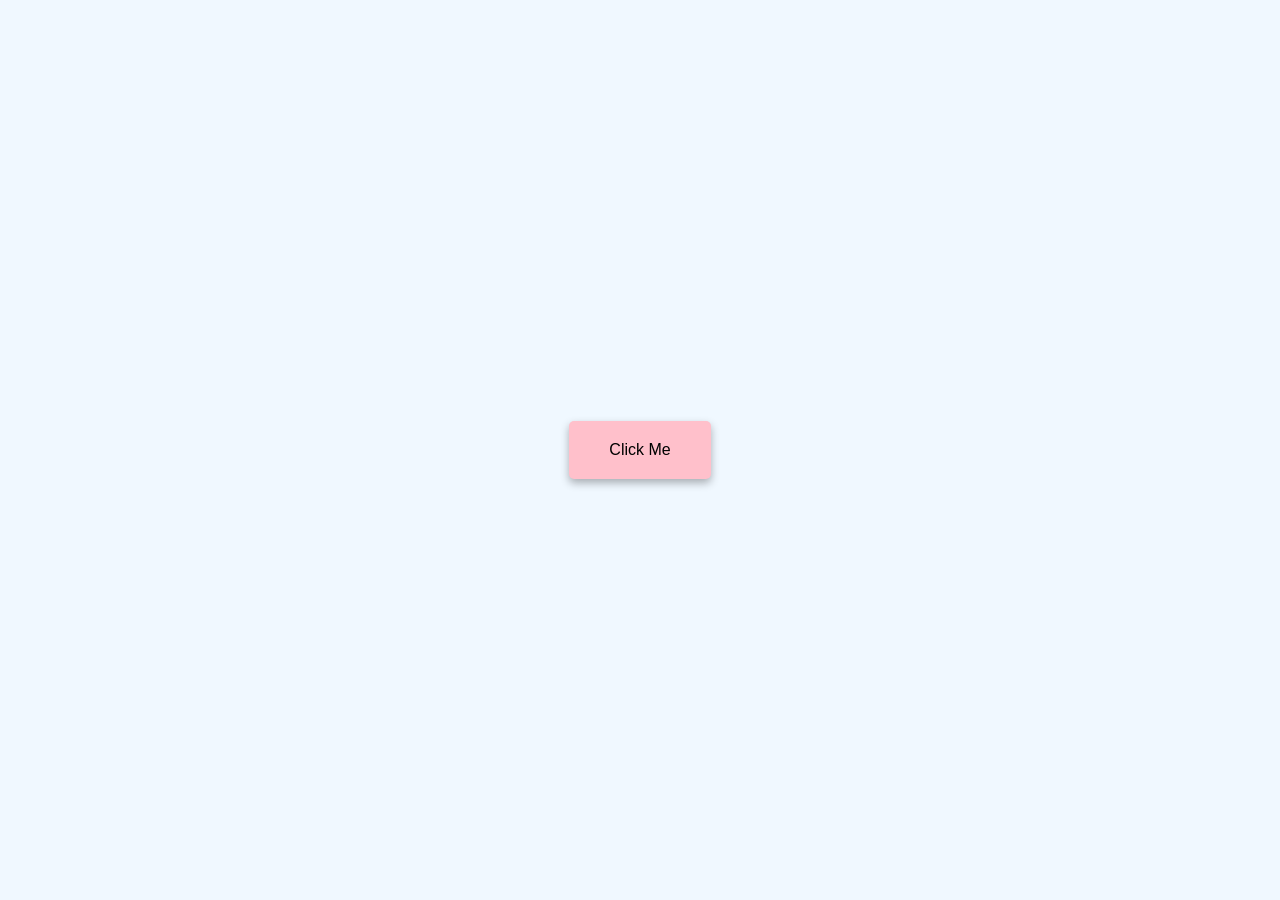
<file: Button Ripple Effect/index.html>
<!DOCTYPE html>
<html lang="en">
<head>
    <meta charset="UTF-8">
    <meta name="viewport" content="width=device-width, initial-scale=1.0">
    <title>ButtonRippleEffect</title>
    <link rel="stylesheet" href="style.css">
</head>
<body>
    <a class="btn" href="#"><span>Click Me</span></a>
    <script src="index.js"></script>
</body>
</html>
</file>
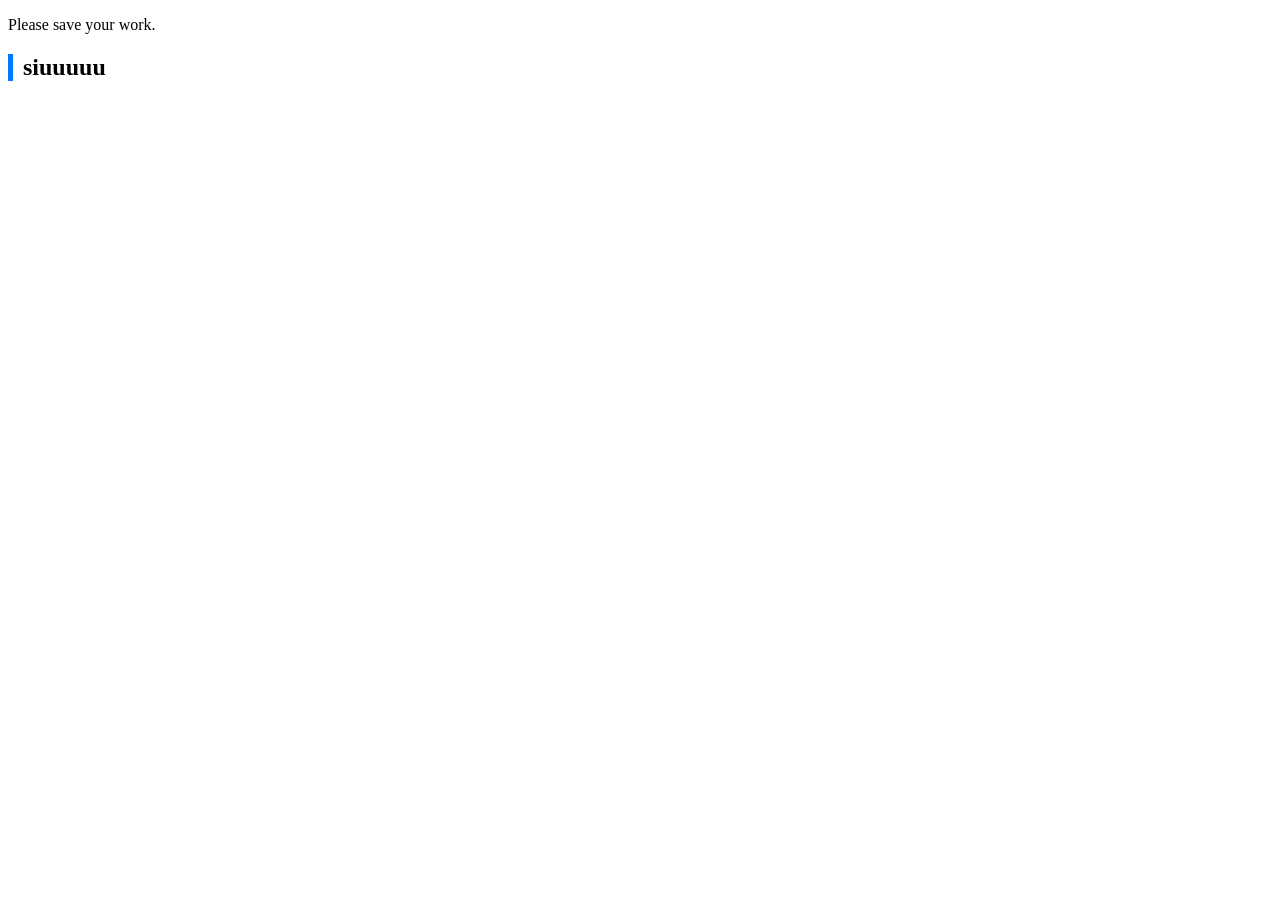
<file: demo/index.html>
<!DOCTYPE html>
<html lang="en">
<head>
    <meta charset="UTF-8">
    <meta name="viewport" content="width=device-width, initial-scale=1.0">
    <title>Document</title>
    <link rel="stylesheet" href="style.css">
</head>
<body>
    <p class="warning">Please save your work.</p>
    <h2>siuuuuu</h2>
</body>
</html>
</file>
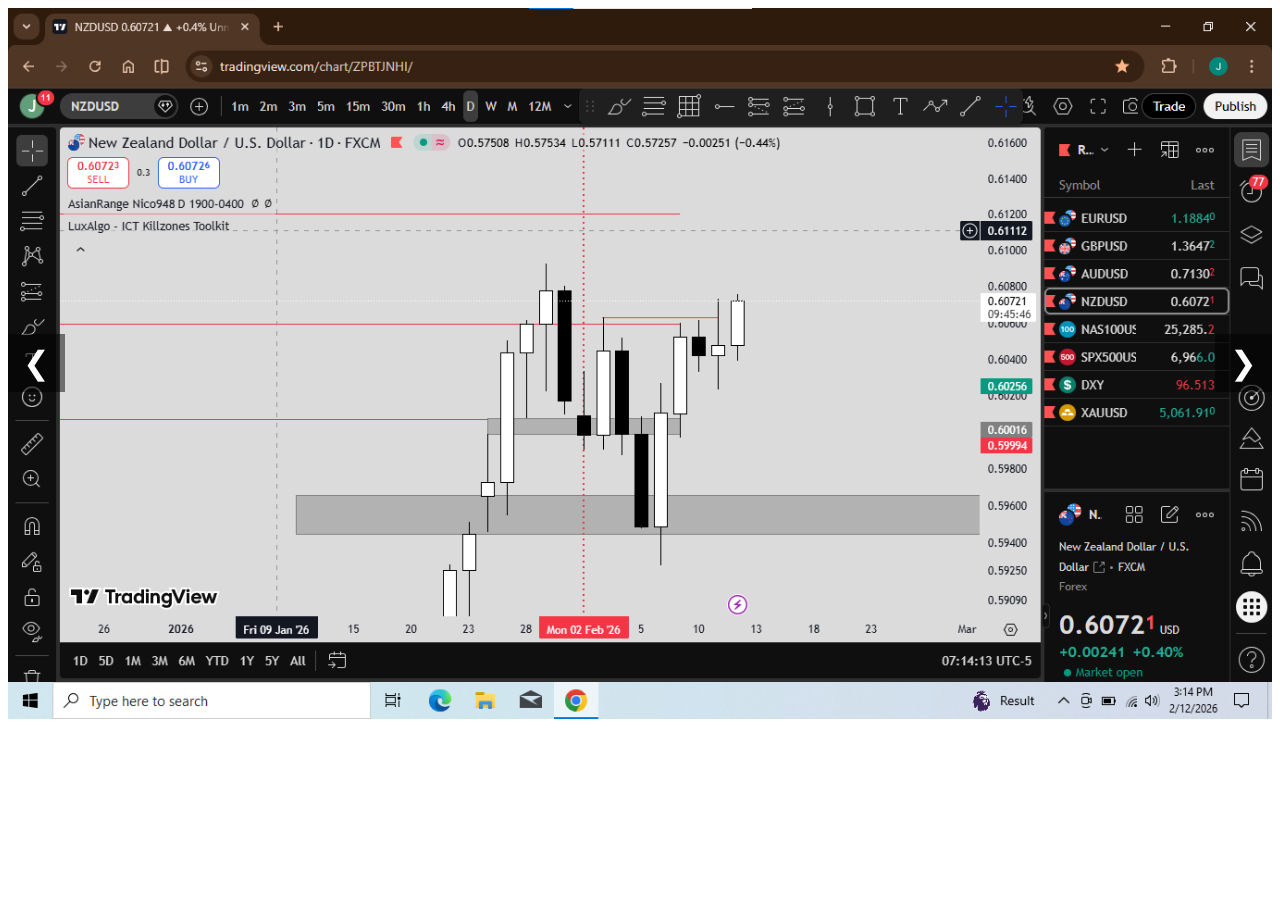
<file: imageslider/index.html>
<!DOCTYPE html>
<html lang="en">
  <head>
    <meta charset="UTF-8" />
    <meta name="viewport" content="width=device-width, initial-scale=1.0" />
    <title>Image Slider</title>
    <link href="style.css" rel="stylesheet" />
  </head>
  <body>
    <div id="slider">
        <div id="slides">
            <img src="1.png" alt="trade 1">
            <img src="2.png" alt="trade 2">
            <img src="3.png" alt="trade 3">
            <img src="4.png" alt="trade 4">
        </div>
        <button id="prev" onclick="prev()">&#10094</button>
        <button id="next" onclick="next()">&#10095</button>
    </div>
    <script src="index.js"></script>
  </body>
</html>
</file>
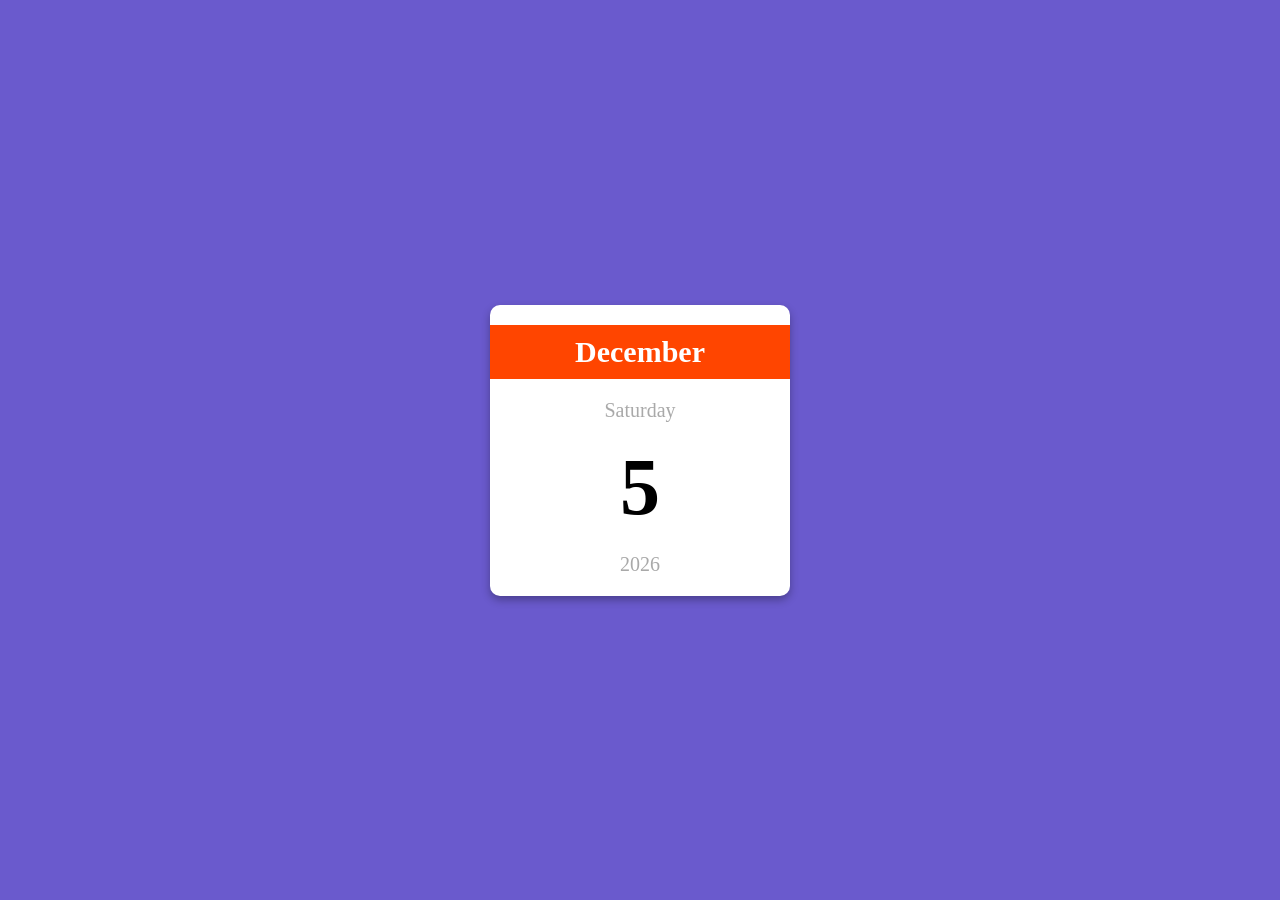
<file: MiniCalendar/index.html>
<!DOCTYPE html>
<html lang="en">
<head>
    <meta charset="UTF-8">
    <meta name="viewport" content="width=device-width, initial-scale=1.0">
    <title>Calendar</title>
    <link rel="stylesheet" href="style.css">
</head>
<body>
    <div class="container">
        <p class="month-name" id="month-name"></p>
        <p class="day-name" id="day-name"></p>
        <p class="day-number" id="day-number"></p>
        <p class="year" id="year"></p>
    </div>
    <script src="index.js"></script>
</body>
</html>
</file>
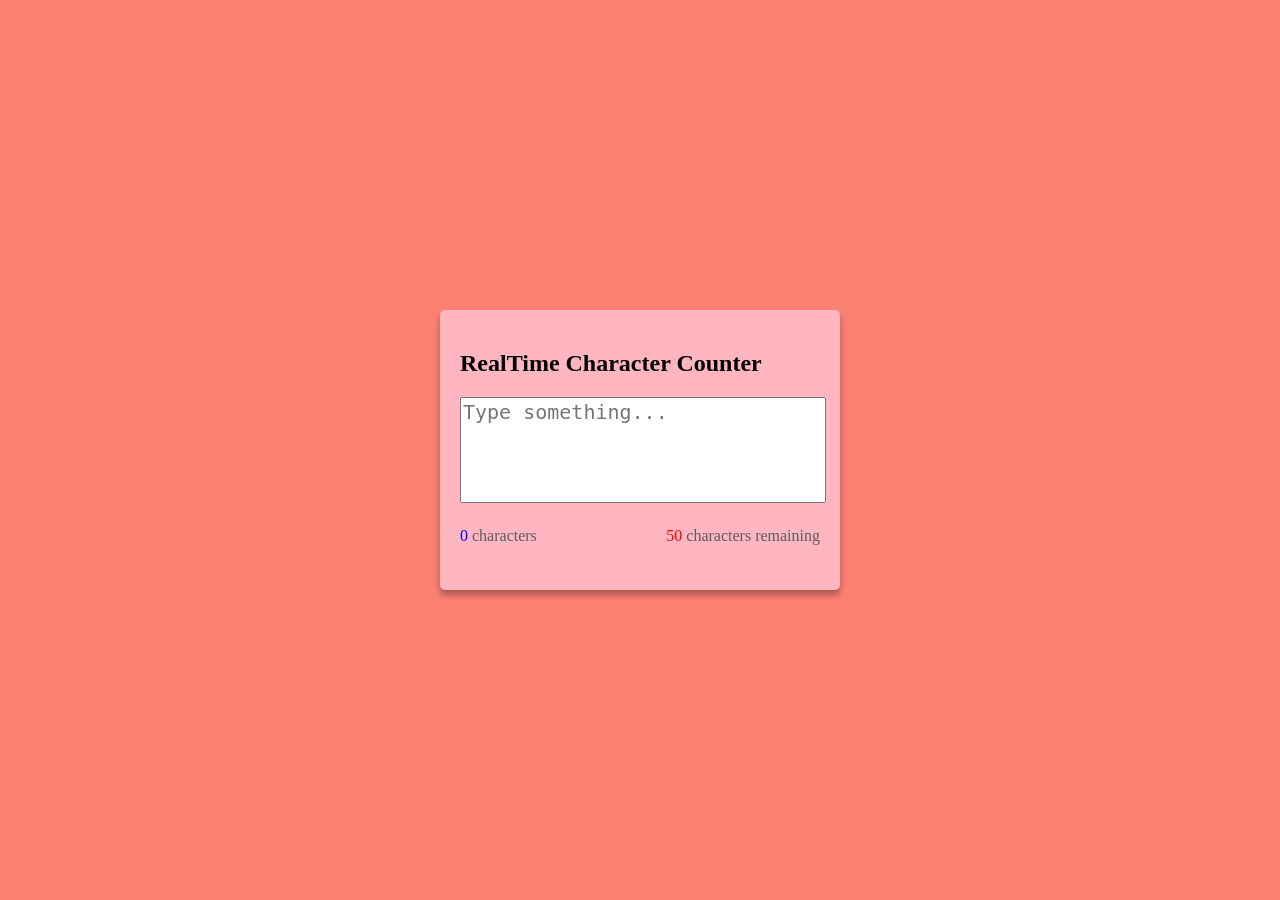
<file: RealTime_Character_counter/index.html>
<!DOCTYPE html>
<html lang="en">
<head>
    <meta charset="UTF-8">
    <meta name="viewport" content="width=device-width, initial-scale=1.0">
    <title>RealTime-Character-Counter</title>
    <link rel="stylesheet" href="style.css">
</head>
<body>
    <div class="container">
        <h2>RealTime Character Counter</h2>
        <textarea id="textInput" placeholder="Type something..." maxlength="50"></textarea>
        <div class="counter">
            <div class="totalchar">
                <span id="charCount"></span> characters 
            </div>
            <div class="remainingchar">
            <span id="charRemaining"></span> characters remaining
            </div>  
        </div>
    </div>
    <script src="index.js"></script>
</body>
</html>
</file>
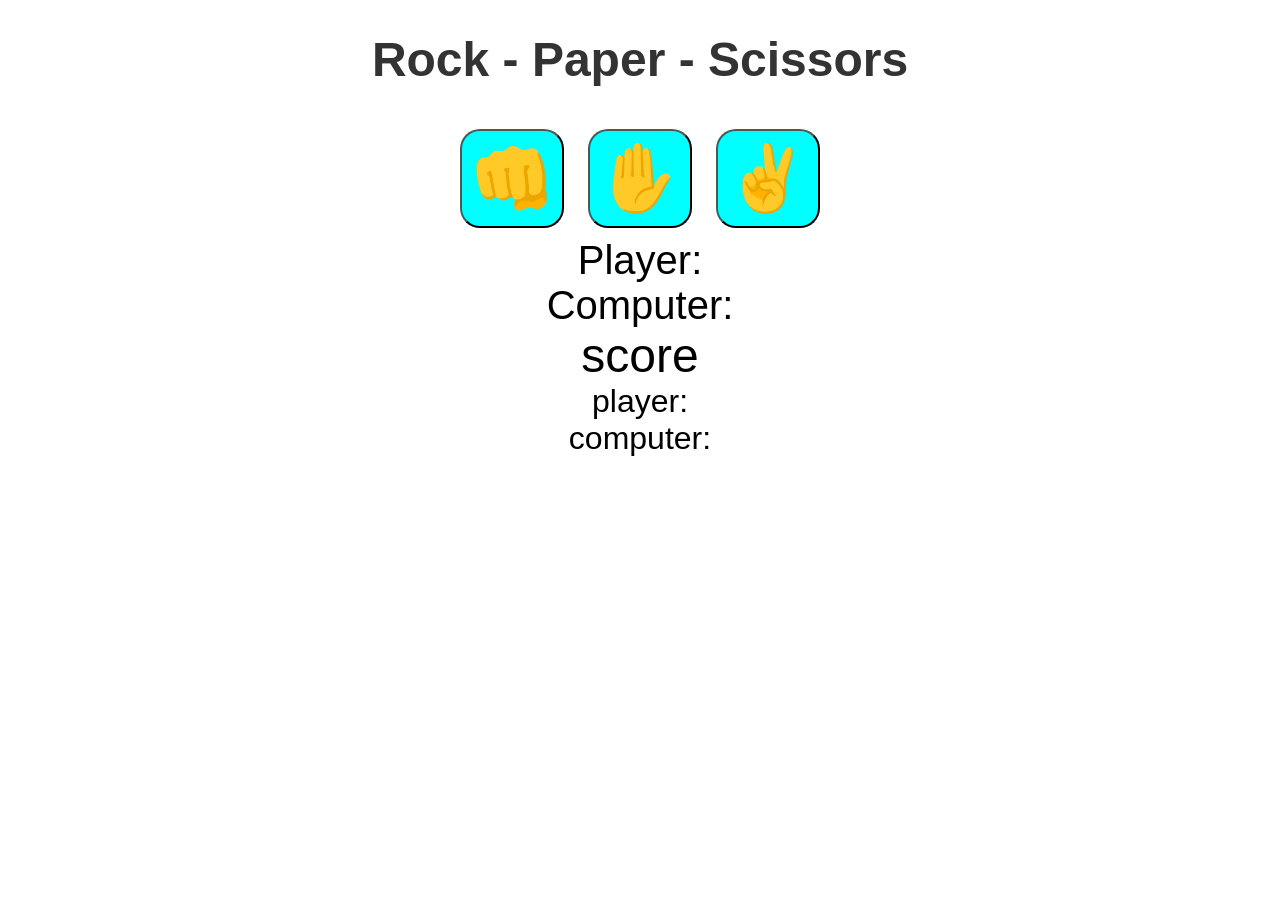
<file: RockPaperScissors/index.html>
<!DOCTYPE html>
<html lang="en">
  <head>
    <meta charset="UTF-8" />
    <meta name="viewport" content="width=device-width, initial-scale=1.0" />
    <title>Rock-Paper-Scissors</title>
    <link href="style.css" rel="stylesheet" />
  </head>
  <body>
    <h1 id="myh1">Rock - Paper - Scissors</h1>
    <div id="choices">
      <button onclick="play('rock')">👊</button>
      <button onclick="play('paper')">✋</button>
      <button onclick="play('scissor')">✌</button>
    </div>
    <label id="playerchoice">Player:</label>
    <label id="computerchoice">Computer:</label>
    <label id="result"></label>
    <div id="s">score</div>
    <div id="ps">player: <span id="pss"></span></div>
    <div id="cs">computer: <span id="css"></span></div>

    <script src="index.js"></script>
  </body>
</html>
</file>
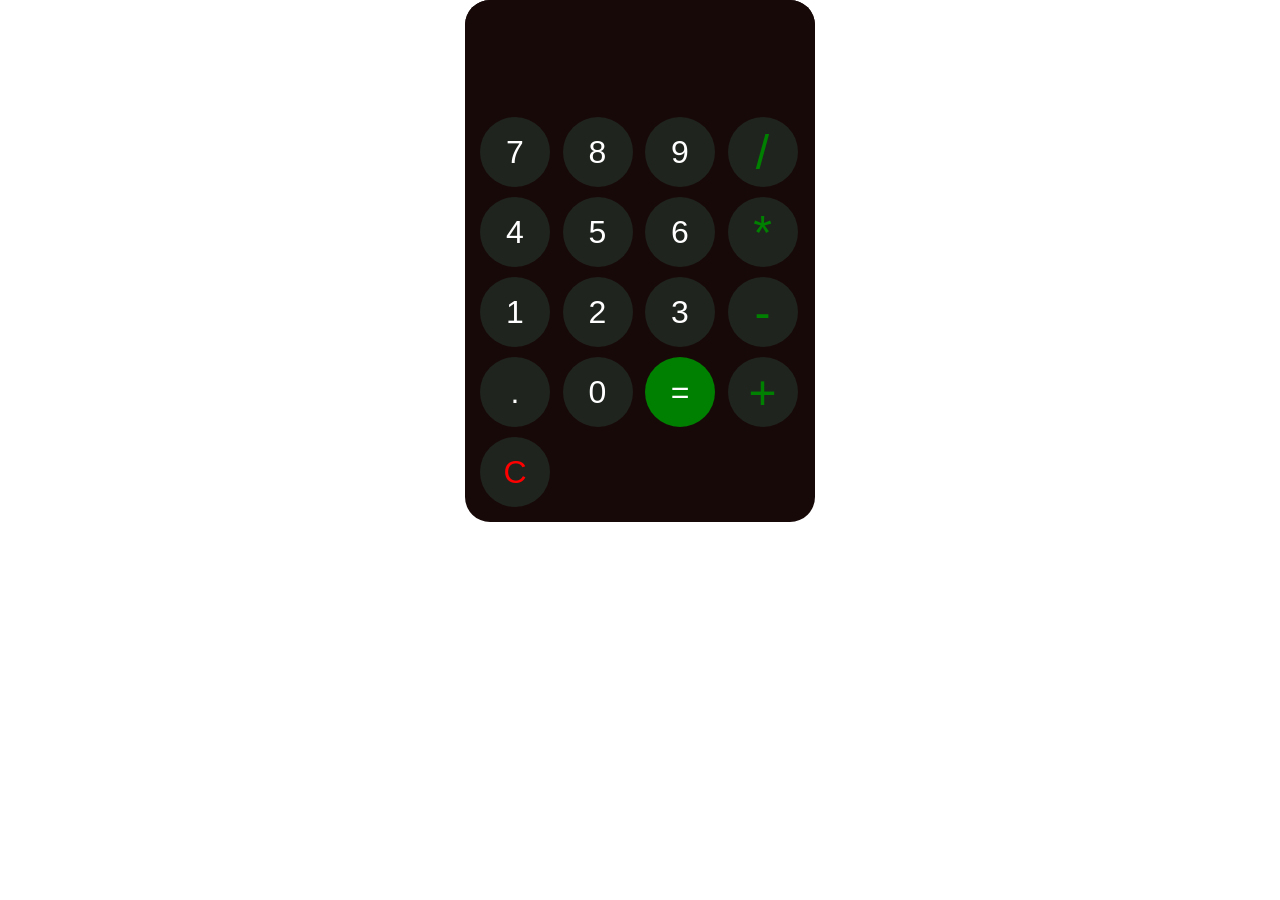
<file: calculator/calc.html>
<!DOCTYPE html>
<html lang="en">
  <head>
    <meta charset="UTF-8" />
    <meta name="viewport" content="width=device-width, initial-scale=1.0" />
    <title>calculator</title>
    <link rel="stylesheet" href="style.css" />
  </head>
  <body>
    <div id="calculator">
      <input id="display" readonly />
      <div id="keys">
        <button onclick="appenddisplay('7')">7</button>
        <button onclick="appenddisplay('8')">8</button>
        <button onclick="appenddisplay('9')">9</button>
        <button onclick="appenddisplay('/')" class="operations">/</button>
        <button onclick="appenddisplay('4')">4</button>
        <button onclick="appenddisplay('5')">5</button>
        <button onclick="appenddisplay('6')">6</button>
        <button onclick="appenddisplay('*')" class="operations">*</button>
        <button onclick="appenddisplay('1')">1</button>
        <button onclick="appenddisplay('2')">2</button>
        <button onclick="appenddisplay('3')">3</button>
        <button onclick="appenddisplay('-')" class="operations">-</button>
        <button onclick="appenddisplay('.')">.</button>
        <button onclick="appenddisplay('0')">0</button>
        <button onclick="calculate()" id="equals">=</button>
        <button onclick="appenddisplay('+')" class="operations">+</button>
        <button onclick="clear()" id="clear">C</button>
      </div>
    </div>
    <script src="index.js"></script>
  </body>
</html>
</file>
<file: Button Ripple Effect/style.css>
body{
    margin:0;
    height:100vh;
    display:flex;
    justify-content:center;
    align-items:center;
    background-color: aliceblue;
    font-family:sans-serif;
}
.btn{
    background-color: pink;
    color: black;
    padding:20px 40px;
    border-radius: 5px;
    box-shadow:0 4px 8px rgba(0,0,0,.3);
    text-decoration:none;
    position:relative;
    overflow:hidden;
}
.btn span{
    position:relative;
    z-index:1;
}
.btn::before{
    content:"";
    position:absolute;
    background-color: orangered;
    width:0px;
    height:0px;
    left:var(--xpos);
    top:var(--ypos);
    transform:translate(-50%,-50%);
    border-radius:50%;
    transition: width 0.5s,height 0.5s;
}
.btn:hover::before{
    width:300px;
    height:300px;
}
</file>
<file: demo/style.css>
/* Creates a colored decorative bar to the left of a heading */
h2 {
  position: relative;
  padding-left: 15px;
}

h2::before {
  content: "";
  position: absolute;
  left: 0;
  top: 0;
  width: 5px;
  height: 100%;
  background-color: #007bff;
}
</file>
<file: imageslider/style.css>
#slider {
  position: relative;
  width: 100%;
  margin: auto;
  overflow: hidden;
}
img {
  width: 100%;
  display: none;
}
.imgdisplay {
  display: block;
  animation-name: fade;
  animation-duration: 1.5s;
}
button {
  position: absolute;
  top: 50%;
  transform: translateY(-50%);
  font-size: 2rem;
  padding: 10px 15px;
  background-color: rgba(0, 0, 0, 0.5);
  color: white;
  border: none;
  cursor: pointer;
}
#prev {
  left: 0;
}
#next {
  right: 0;
}
@keyframes fade {
  from {
    opacity: 0.5;
  }
  to {
    opacity: 1;
  }
}
</file>
<file: MiniCalendar/style.css>
body{
    margin:0;
    display:flex;
    justify-content: center;
    height: 100vh;
    align-items:center;
    font-family: cursive;
    background-color: slateblue;
}
.container{
    background-color: white;
    width:300px;
    text-align:center;
    border-radius:10px;
    box-shadow:0 4px 8px rgba(0,0,0,0.3);
    overflow:hidden;
}
.month-name{
    margin:0;
    background-color: orangered;
    color:white;
    padding: 10px;
    font-size: 30px;
    font-weight: bold;
    margin-top: 20px;
}
.day-name{
    font-size:20px;
    color:darkgray;
}
.day-number{
    font-size: 80px;
    margin: 0;
    font-weight:bold;
}
.year{
    font-size: 20px;
    color: darkgray;
    margin: 20px 0;
    font-weight:500;
}
</file>
<file: RealTime_Character_counter/style.css>
body{
    margin:0;
    height:100vh;
    display: flex;
    justify-content: center;
    align-items: center;
    background-color:salmon;
    font-family:cursive;
}
.container{
    width: 400px;
    height: 280px;
    background-color:lightpink;
    padding: 20px;
    box-sizing: border-box;
    border-radius:5px;
    box-shadow: 0 5px 6px rgba(0,0,0,0.3);
}
#textInput{
    resize: none;
    width: 100%;
    height: 100px;
    font-size: 20px;
}
.counter{
    justify-content: space-between;
    display: flex;
    padding: 20px 0;
    color: rgb(94, 92, 92);
}
#charCount{
    color:blue;
}
#charRemaining{
    color:red;
}
</file>
<file: RockPaperScissors/style.css>
body {
  margin: 0;
  font-family: "Franklin Gothic Medium", "Arial Narrow", Arial, sans-serif;
  display: flex;
  flex-direction: column;
  align-items: center;
}
#myh1 {
  color: hsl(0, 0%, 20%);
  font-size: 3rem;
}
button {
  font-size: 4rem;
  margin: 10px;
  border-radius: 20px;
  padding: 10px;
  background-color: aqua;
  transition: backgroundcolor 0.5s;
  cursor: pointer;
}
button:hover {
  background-color: rgb(0, 182, 182);
}
#result {
  font-size: 4rem;
}
#playerchoice {
  font-size: 2.5rem;
}
#computerchoice {
  font-size: 2.5rem;
}
.win,
#pss {
  color: rgb(18, 180, 3);
}
.lose,
#css {
  color: red;
}
#s {
  font-size: 3em;
}
#cs {
  font-size: 2rem;
}
#ps {
  font-size: 2rem;
}
</file>
<file: calculator/style.css>
body {
  margin: 0;
  display: flex;
  justify-content: center;
  align-items: center;
  height: 100hv;
}
#keys {
  display: grid;
  grid-template-columns: repeat(4, 1fr);
  margin: 10px;
}
button {
  width: 70px;
  height: 70px;
  border-radius: 40px;
  font-size: 2rem;
  border: none;
  color: white;
  background-color: rgb(31, 36, 30);
  margin: 5px;
  cursor: pointer;
}
button:hover {
  background-color: rgb(32, 30, 29);
}
button:active {
  background-color: rgb(32, 30, 39);
}
#calculator {
  gap: 10px;
  max-width: 350px;
  background-color: rgb(24, 9, 9);
  border-radius: 25px;
  overflow: hidden;
}
#display {
  background-color: rgb(24, 9, 9);
  text-align: right;
  border: none;
  width: 100%;
  height: 100px;
  color: white;
  font-size: 2rem;
}
#equals {
  background-color: green;
}
.operations {
  color: green;
  font-size: 3rem;
}
#clear {
  color: red;
}
</file>
